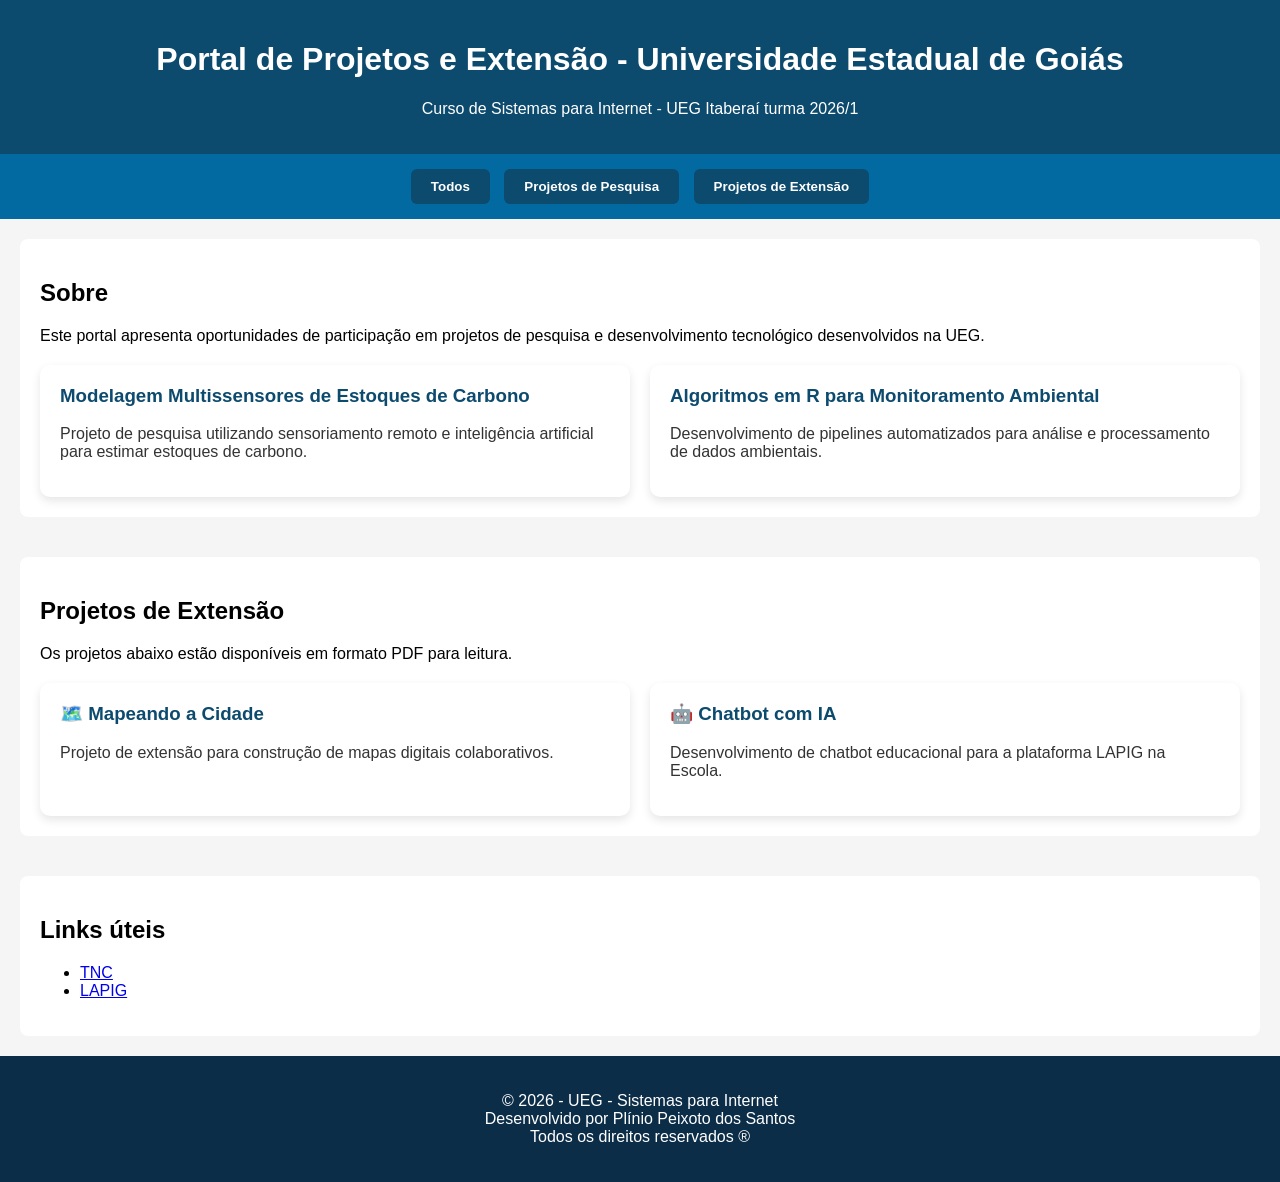
<file: index.html>
<!DOCTYPE html>
<html lang="pt-br">

<head>
<meta charset="UTF-8">
<title>Portal de Projetos - UEG</title>
<link rel="stylesheet" href="style.css">

<link rel="icon" type="image/png" href="./img/oi.png"> 
  
<script>

function filtrar(tipo){

const cards = document.querySelectorAll('.card');

cards.forEach(card => {

if(tipo === 'todos'){
card.style.display = "block";
}

else if(card.classList.contains(tipo)){
card.style.display = "block";
}

else{
card.style.display = "none";
}

});

}

</script>

</head>

<body>

<header>
<h1>Portal de Projetos e Extensão - Universidade Estadual de Goiás</h1>
<p>Curso de Sistemas para Internet - UEG Itaberaí turma 2026/1</p>
</header>

<nav class="filtro">

<button onclick="filtrar('todos')">Todos</button>

<button onclick="filtrar('pesquisa')">
Projetos de Pesquisa
</button>

<button onclick="filtrar('extensao')">
Projetos de Extensão
</button>

</nav>

<section>

<h2>Sobre</h2>

<p>
Este portal apresenta oportunidades de participação em projetos de pesquisa
e desenvolvimento tecnológico desenvolvidos na UEG.
</p>

<div class="cards">

<a href="modelagem.html" class="card pesquisa">
<h3>Modelagem Multissensores de Estoques de Carbono</h3>
<p>Projeto de pesquisa utilizando sensoriamento remoto e inteligência artificial para estimar estoques de carbono.</p>
</a>

<a href="algoritmos.html" class="card pesquisa">
<h3>Algoritmos em R para Monitoramento Ambiental</h3>
<p>Desenvolvimento de pipelines automatizados para análise e processamento de dados ambientais.</p>
</a>

</div>
</div>

</section>

<section>

<h2>Projetos de Extensão</h2>
<p>Os projetos abaixo estão disponíveis em formato PDF para leitura.</p>

<div class="cards">

<a href="documentos/mapeando-a-cidade.pdf" class="card extensao" target="_blank">
<h3>🗺️ Mapeando a Cidade</h3>
<p>Projeto de extensão para construção de mapas digitais colaborativos.</p>
</a>

<a href="documentos/chatbot-lapig-escola.pdf" class="card extensao" target="_blank">
<h3>🤖 Chatbot com IA</h3>
<p>Desenvolvimento de chatbot educacional para a plataforma LAPIG na Escola.</p>
</a>

</div>

</section>

<section>

<h2>Links úteis</h2>

<ul>
<li><a href="https://www.tnc.org.br/" target="_blank">TNC</a></li>
<li><a href="https://lapig.iesa.ufg.br/" target="_blank">LAPIG</a></li>
</ul>

</section>

<footer>
  <p>
    © <span id="ano"></span> - UEG - Sistemas para Internet<br>
    Desenvolvido por Plínio Peixoto dos Santos<br>
    Todos os direitos reservados ®
  </p>
</footer>

<script>
  document.getElementById("ano").textContent = new Date().getFullYear();
</script>
</body>
</html>
</file>
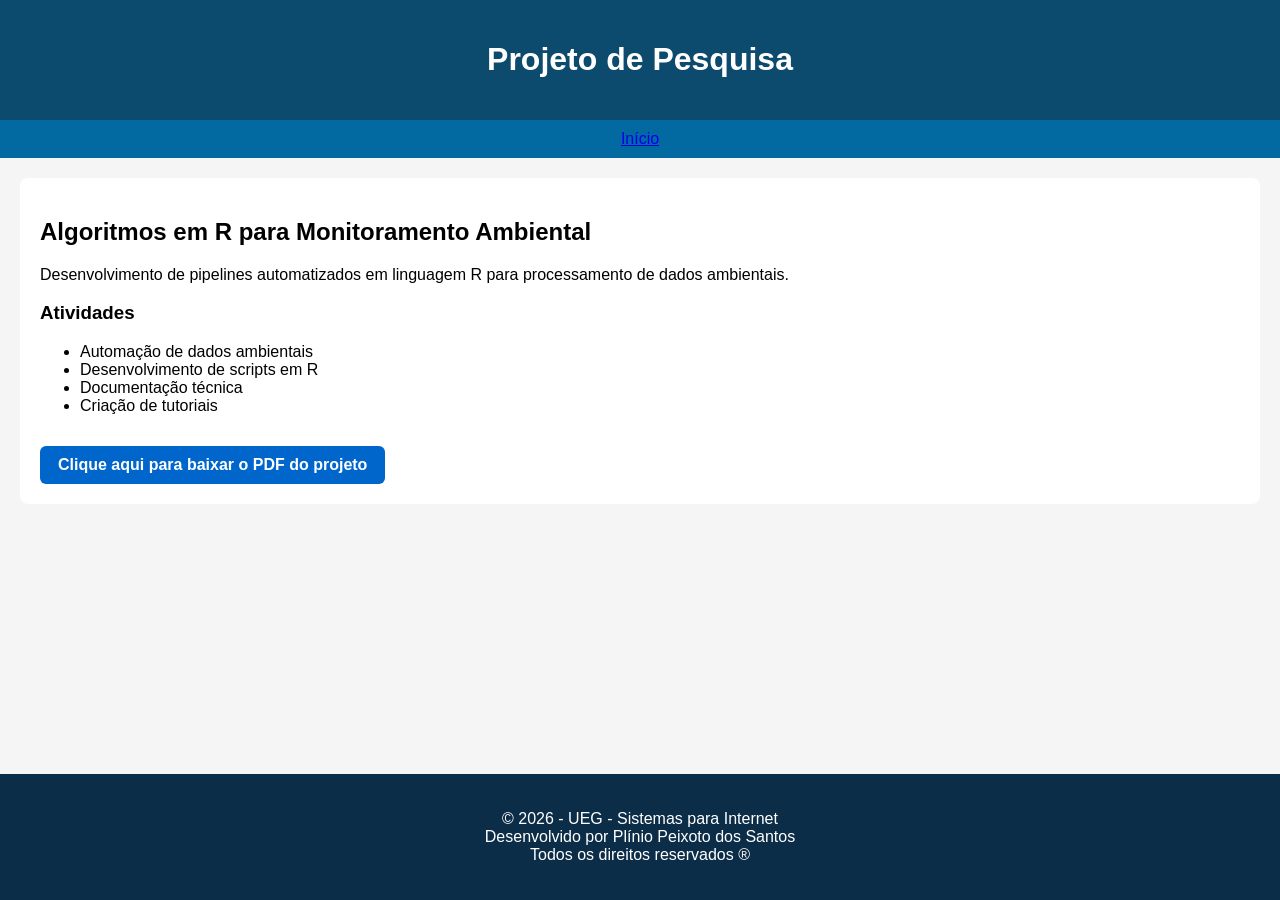
<file: algoritmos.html>
<!DOCTYPE html>
<html lang="pt-br">
<head>
<meta charset="UTF-8">
<title>Algoritmos em R</title>
<link rel="stylesheet" href="style.css">
</head>

<body>

<header>
<h1>Projeto de Pesquisa</h1>
</header>

<nav>
<a href="index.html">Início</a>
</nav>

<section>

<h2>Algoritmos em R para Monitoramento Ambiental</h2>

<p>
Desenvolvimento de pipelines automatizados em linguagem R para
processamento de dados ambientais.
</p>

<h3>Atividades</h3>

<ul>
<li>Automação de dados ambientais</li>
<li>Desenvolvimento de scripts em R</li>
<li>Documentação técnica</li>
<li>Criação de tutoriais</li>
</ul>

<a href="documentos/projeto-modelagem-carbono.pdf" download class="btn-download">
Clique aqui para baixar o PDF do projeto
</a>

</section>

<footer>
  <p>
    © <span id="ano"></span> - UEG - Sistemas para Internet<br>
    Desenvolvido por Plínio Peixoto dos Santos<br>
    Todos os direitos reservados ®
  </p>
</footer>

<script>
  document.getElementById("ano").textContent = new Date().getFullYear();
</script>

</body>
</html>
</file>
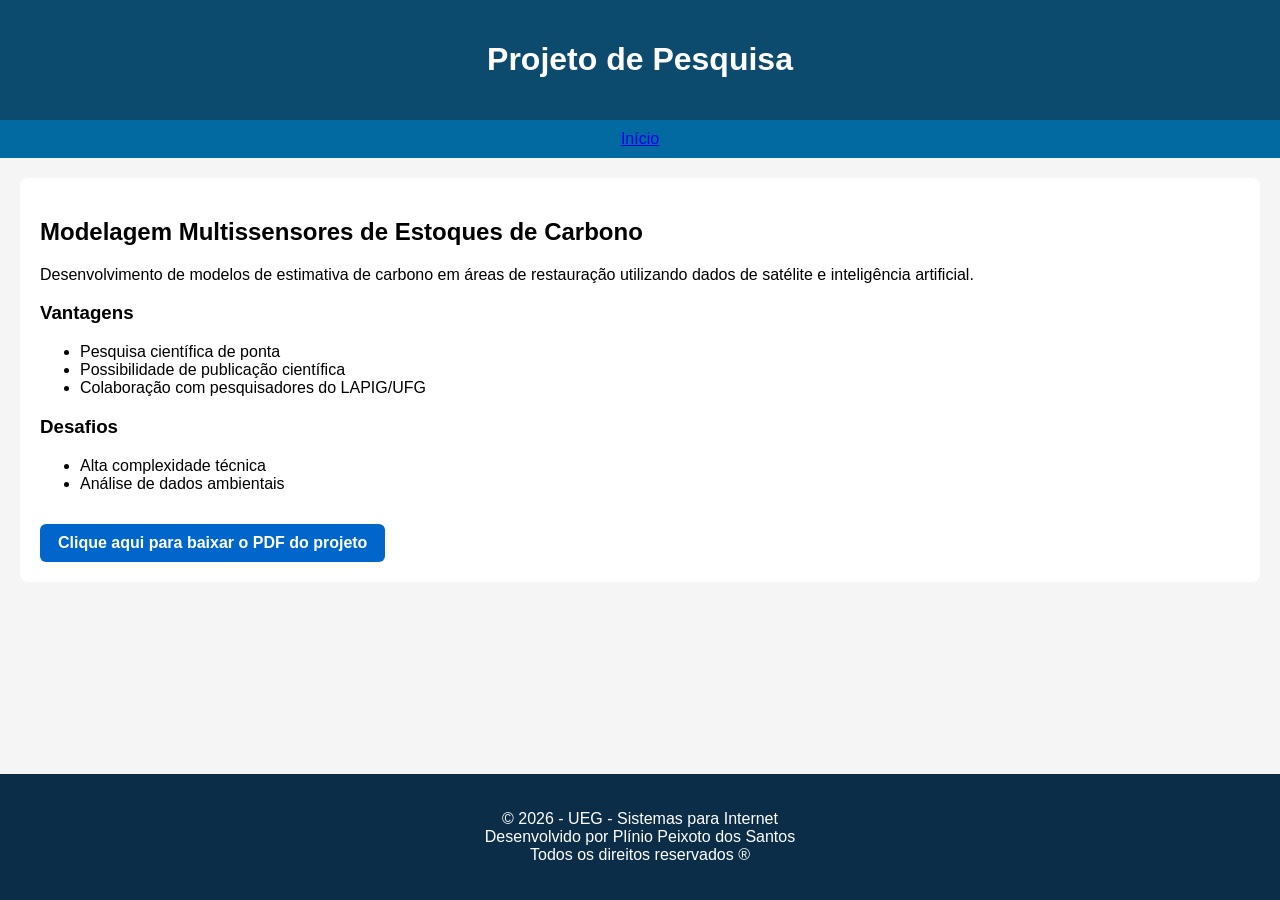
<file: modelagem.html>
<!DOCTYPE html>
<html lang="pt-br">
<head>
<meta charset="UTF-8">
<title>Modelagem Multissensores</title>
<link rel="stylesheet" href="style.css">
</head>

<body>

<header>
<h1>Projeto de Pesquisa</h1>
</header>

<nav>
<a href="index.html">Início</a>
</nav>

<section>

<h2>Modelagem Multissensores de Estoques de Carbono</h2>

<p>
Desenvolvimento de modelos de estimativa de carbono em áreas de restauração
utilizando dados de satélite e inteligência artificial.
</p>

<h3>Vantagens</h3>

<ul>
<li>Pesquisa científica de ponta</li>
<li>Possibilidade de publicação científica</li>
<li>Colaboração com pesquisadores do LAPIG/UFG</li>
</ul>

<h3>Desafios</h3>

<ul>
<li>Alta complexidade técnica</li>
<li>Análise de dados ambientais</li>
</ul>

<a href="documentos/modelagem-multisensorial.pdf" download class="btn-download">
Clique aqui para baixar o PDF do projeto
</a>

</section>

<footer>
  <p>
    © <span id="ano"></span> - UEG - Sistemas para Internet<br>
    Desenvolvido por Plínio Peixoto dos Santos<br>
    Todos os direitos reservados ®
  </p>
</footer>

<script>
  document.getElementById("ano").textContent = new Date().getFullYear();
</script>
</body>
</html>
</file>
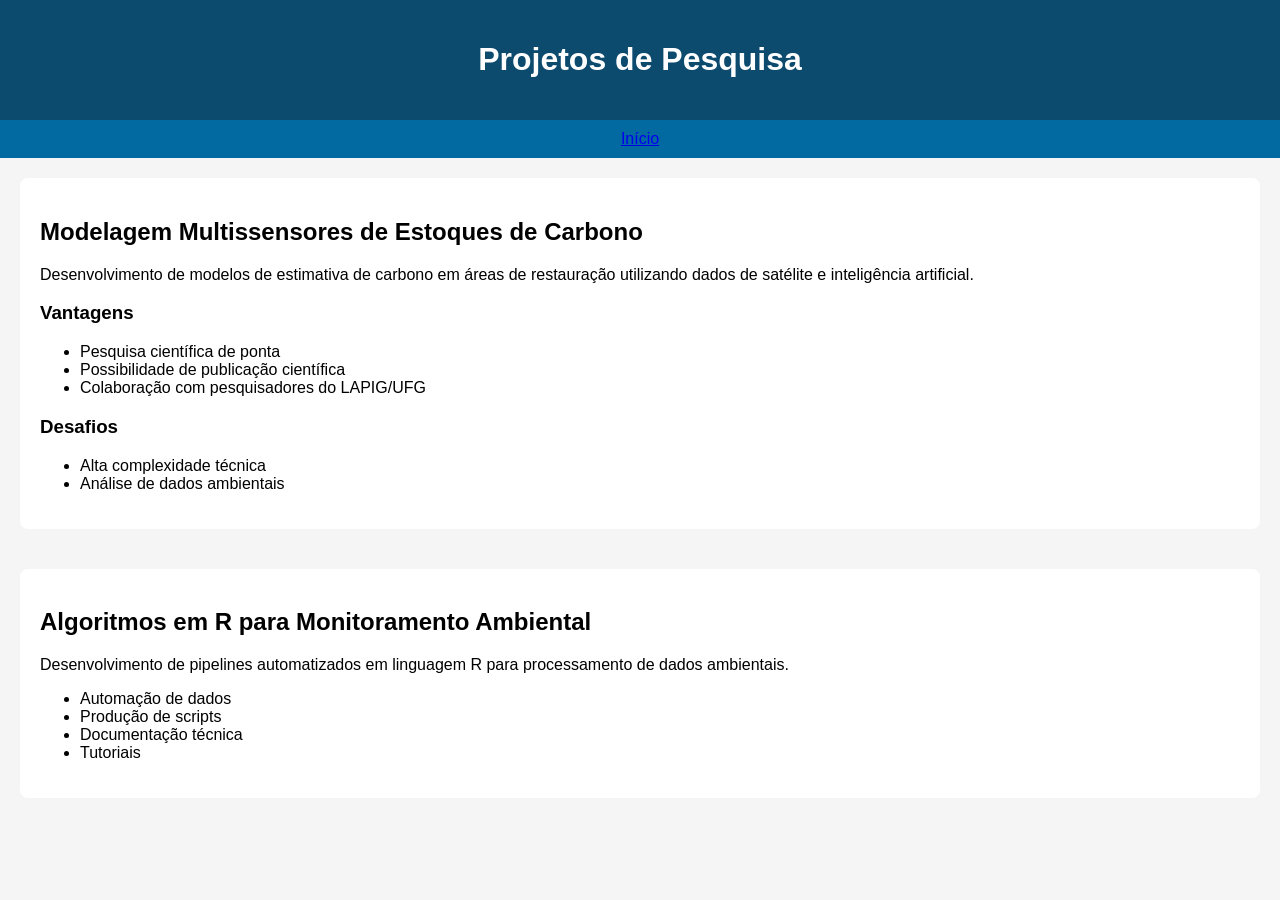
<file: projetos.html>
<!DOCTYPE html>
<html lang="pt-br">
<head>
<meta charset="UTF-8">
<title>Projetos de Pesquisa e Extensão UEG </title>
<link rel="stylesheet" href="style.css">
</head>

<body>

<header>
<h1>Projetos de Pesquisa</h1>
</header>

<nav>
<a href="index.html">Início</a>
</nav>

<section>

<h2>Modelagem Multissensores de Estoques de Carbono</h2>

<p>
Desenvolvimento de modelos de estimativa de carbono em áreas de restauração
utilizando dados de satélite e inteligência artificial.
</p>

<h3>Vantagens</h3>

<ul>
<li>Pesquisa científica de ponta</li>
<li>Possibilidade de publicação científica</li>
<li>Colaboração com pesquisadores do LAPIG/UFG</li>
</ul>

<h3>Desafios</h3>

<ul>
<li>Alta complexidade técnica</li>
<li>Análise de dados ambientais</li>
</ul>

</section>

<section>

<h2>Algoritmos em R para Monitoramento Ambiental</h2>

<p>
Desenvolvimento de pipelines automatizados em linguagem R para
processamento de dados ambientais.
</p>

<ul>
<li>Automação de dados</li>
<li>Produção de scripts</li>
<li>Documentação técnica</li>
<li>Tutoriais</li>
</ul>

</section>

</body>
</html>
</file>
<file: style.css>
body{

font-family: Arial;
margin:0;
background:#f5f5f5;

min-height:100vh;
display:flex;
flex-direction:column;

}

header{

background:#0c4a6e;
color:white;
padding:20px;
text-align:center;

}

nav{

background:#0369a1;
padding:10px;
text-align:center;

}

/* BOTÕES DO FILTRO */

nav button{

background:#0c4a6e;
color:white;
border:none;
padding:10px 20px;
margin:5px;
border-radius:6px;
cursor:pointer;
font-weight:bold;

}

nav button:hover{

background:#075985;

}

section{

background:white;
margin:20px;
padding:20px;
border-radius:8px;

}

.cards{

display:grid;
grid-template-columns: repeat(auto-fit, minmax(220px,1fr));
gap:20px;
margin-top:20px;

}

.card{

background:white;
padding:20px;
border-radius:10px;
text-decoration:none;
color:#333;
box-shadow:0 4px 10px rgba(0,0,0,0.1);
transition:0.3s;

}

.card:hover{

transform:translateY(-5px);
box-shadow:0 8px 20px rgba(0,0,0,0.15);

}

.card h3{

margin-top:0;
color:#0c4a6e;

}

footer{

margin-top:auto;
background:#0c2d48;
color:white;
text-align:center;
padding:20px;

}
.btn-download {
display: inline-block;
margin-top: 15px;
padding: 10px 18px;
background-color: #0066cc;
color: white;
text-decoration: none;
border-radius: 6px;
font-weight: bold;
}

.btn-download:hover {
background-color: #004a99;
}
</file>
